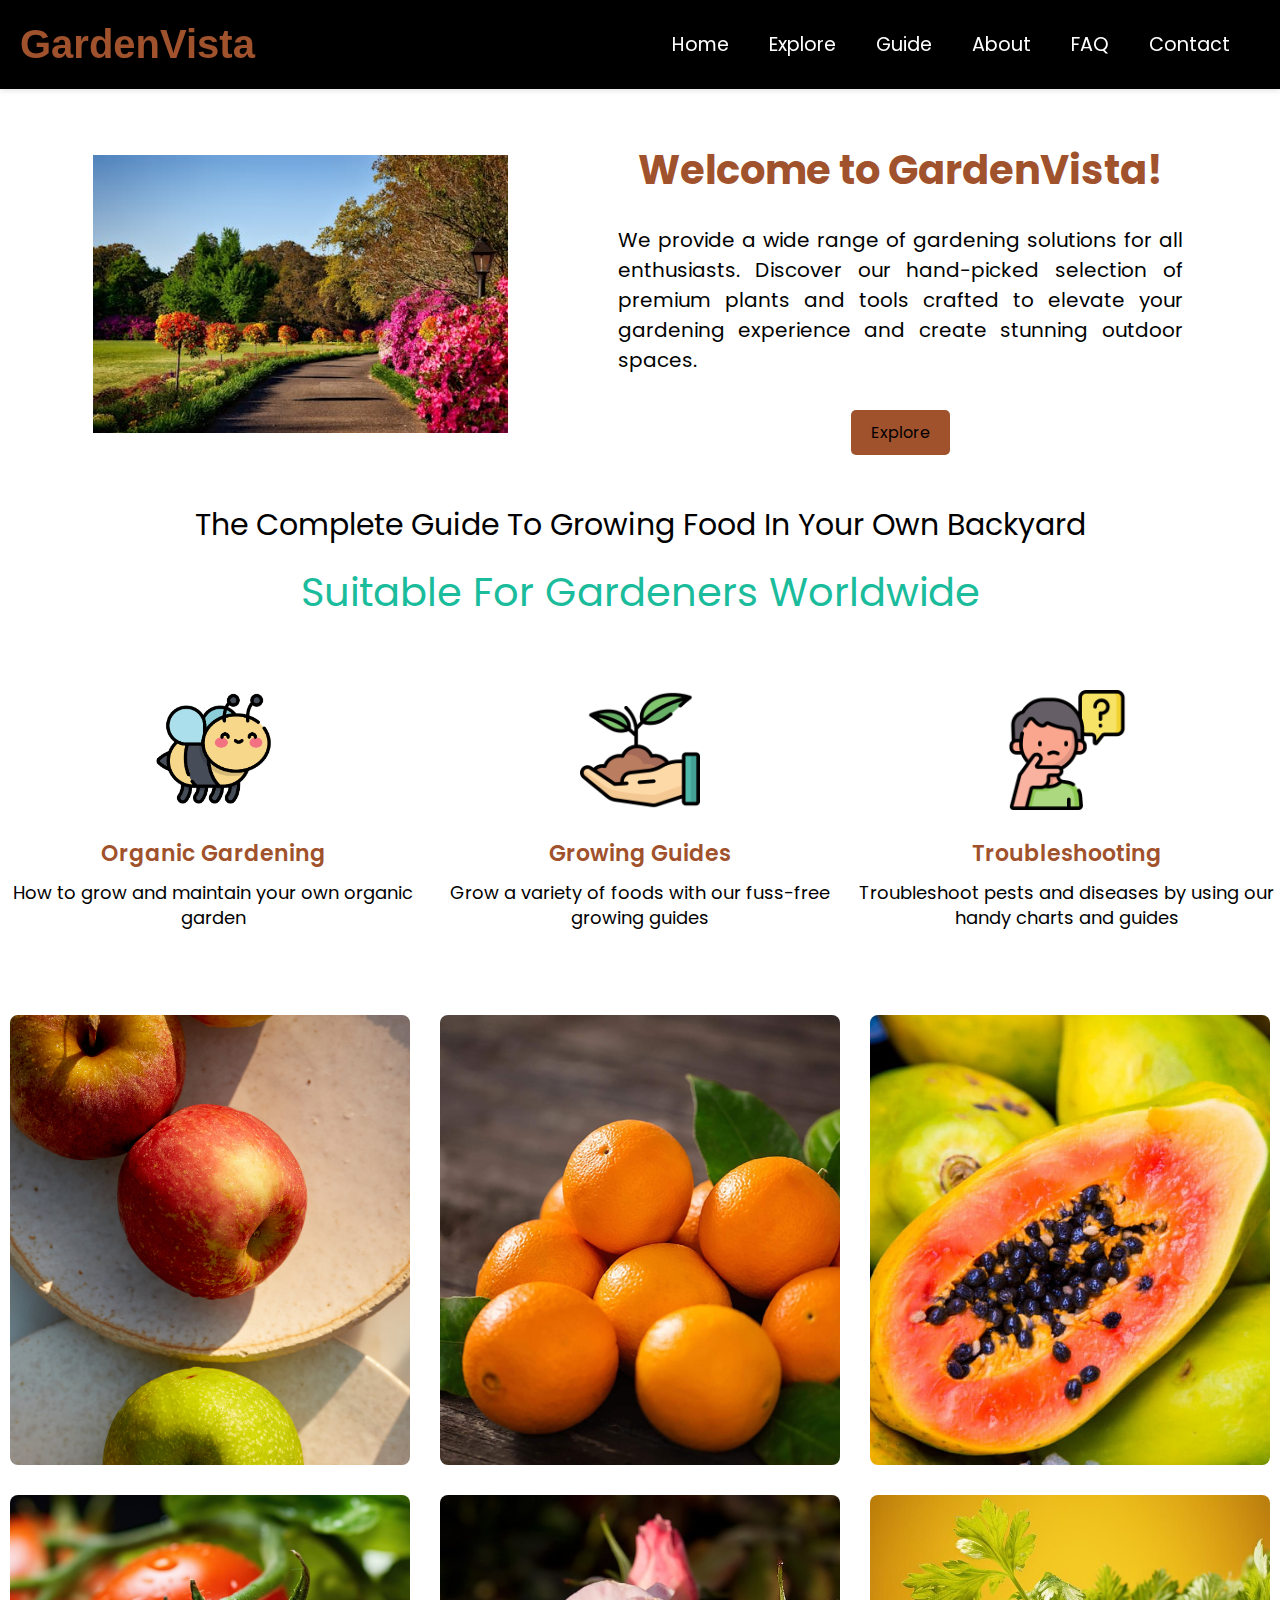
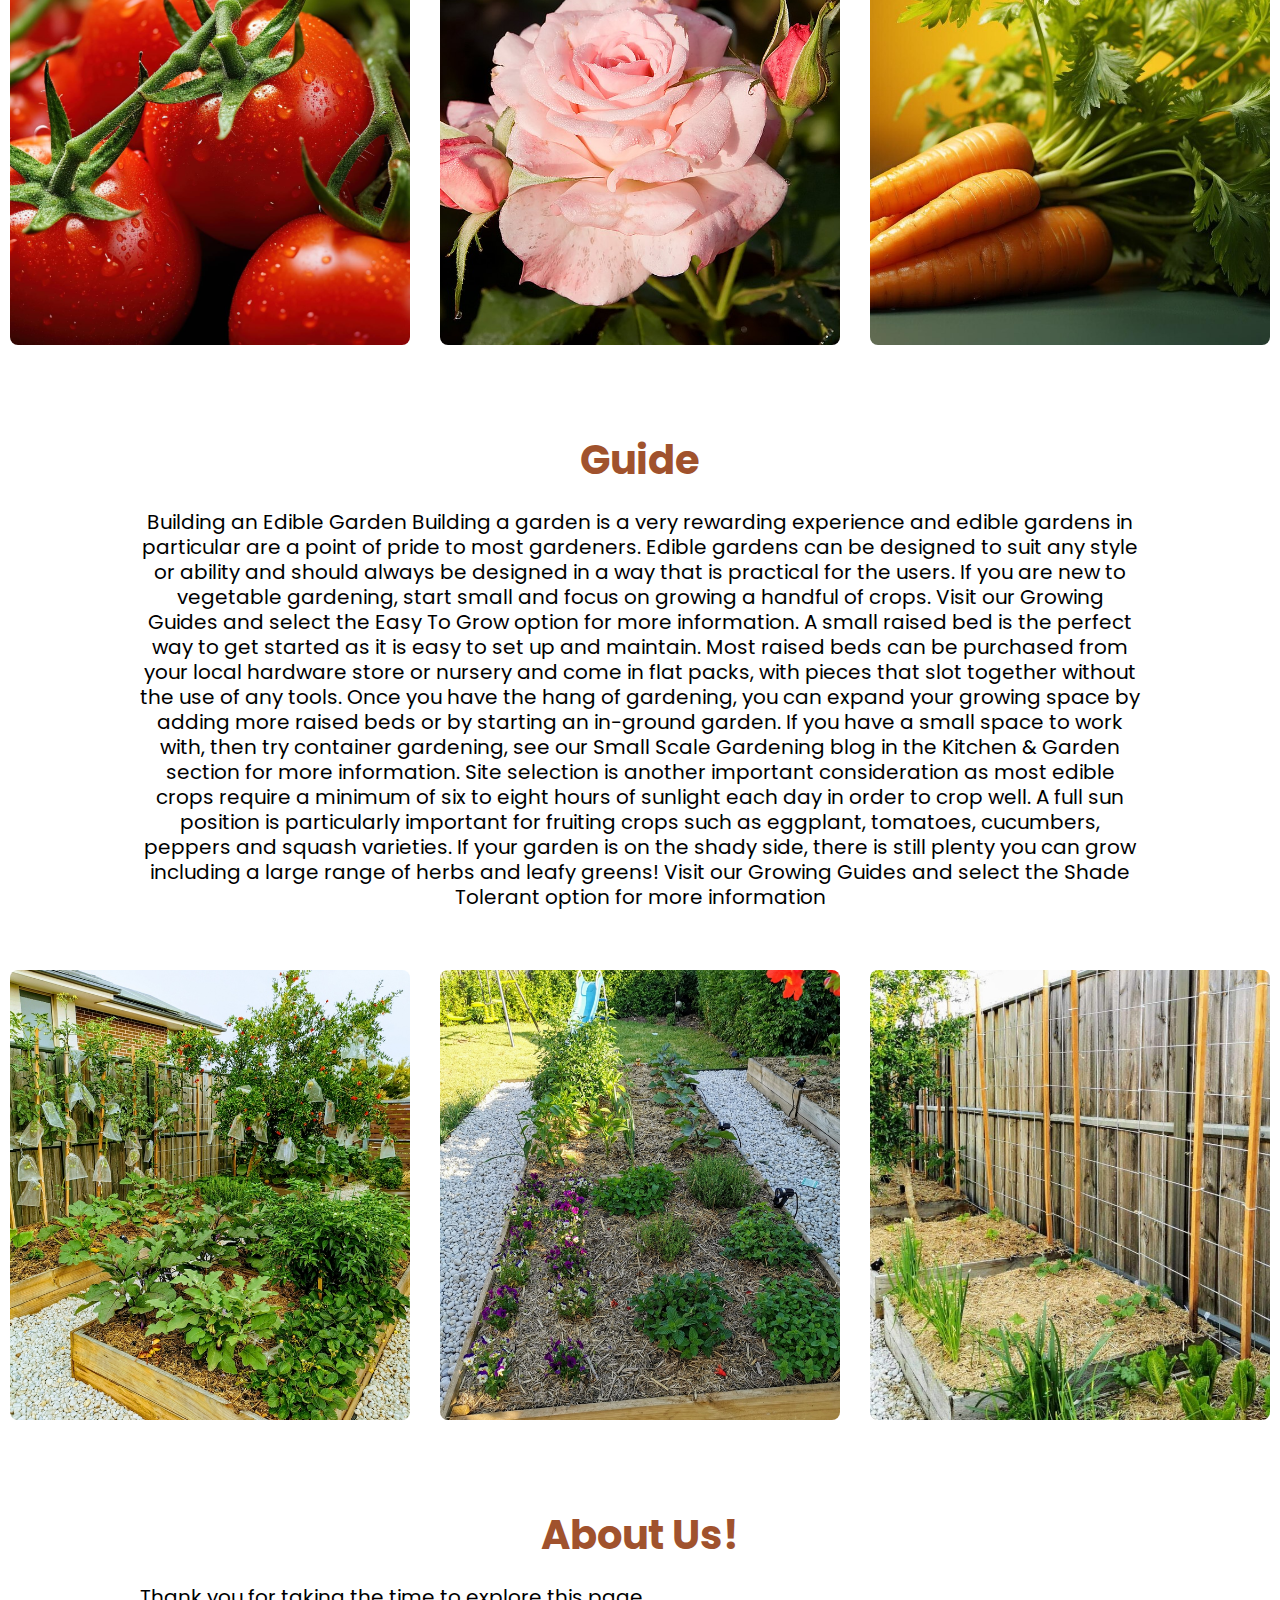
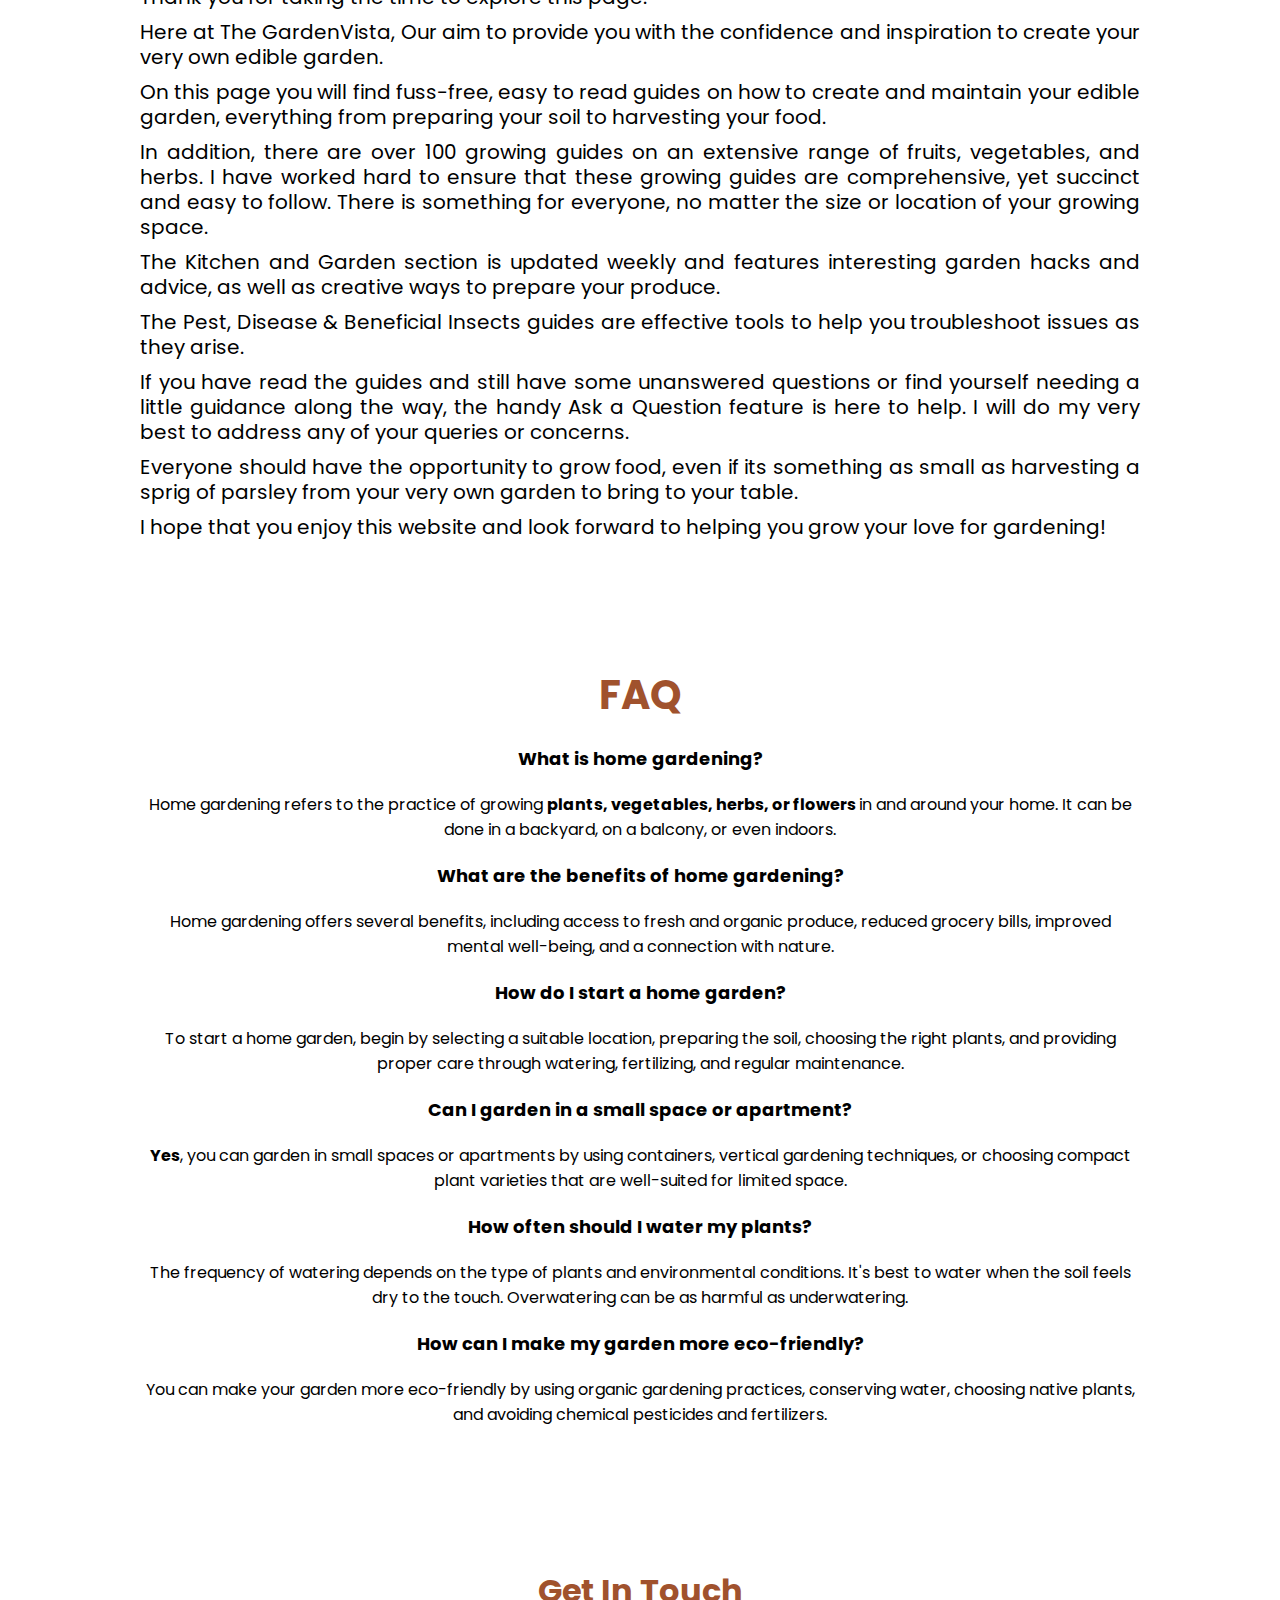
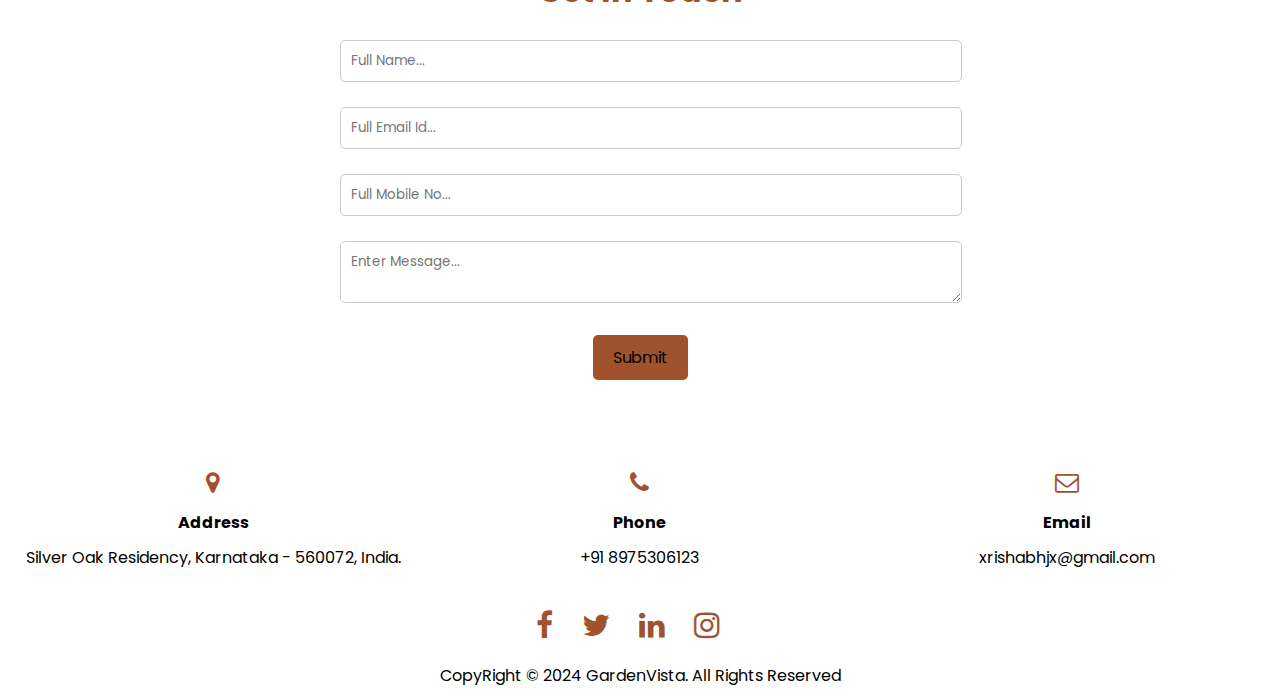
<file: Task2_landing page/index.html>
<!DOCTYPE html>
<html lang="en">

<head>
  <meta charset="UTF-8">
  <meta name="viewport" content="width=device-width, initial-scale=1.0">
  <link rel="icon" type="image/svg+xml" href="assert/tabicon.jpg" />
  <link rel="stylesheet" href="https://maxcdn.bootstrapcdn.com/font-awesome/4.7.0/css/font-awesome.min.css">
  <link rel="stylesheet" href="styles.css">
  <title>GardenVista</title>
</head>

<body>
  <header>
    <div class="header-section">
      <div class="header-logo">GardenVista</div>
      <div class="navbar-icon">
        <i class="fa fa-bars"></i>
      </div>
      <nav class="navbar-head">
        <a href="#home">Home</a>
        <a href="#explore">Explore</a>
        <a href="#guide">Guide</a>
        <a href="#about">About</a>
        <a href="#faq">FAQ</a>
        <a href="#contact">Contact</a>
      </nav>
    </div>
  </header>
  <main>

    <section id="home">
      <div class="home-section">
        <div class="image-content">
          <img src="images/garden.jpeg" alt="GardenVista" />
        </div>
        <div class="description">
          <h1>Welcome to GardenVista!</h1>
          <p>
            We provide a wide range of gardening solutions for all enthusiasts.
            Discover our hand-picked selection of premium plants and tools
            crafted to elevate your gardening experience and create stunning
            outdoor spaces.
          </p>
          <a href="#explore"><button>Explore</button></a>
        </div>
      </div>
      <div class="sub-head">
        <h1>
          The complete guide to growing food in your own backyard
        </h1>
        <h2>Suitable for gardeners worldwide</h2>
      </div>
      <div>
        <div class="home-row">
          <img src="images/bee.png" alt="Organic" />
          <h3>Organic Gardening</h3>
          <p>
            How to grow and maintain your own organic garden
          </p>
        </div>
        <div class="home-row">
          <img src="images/notes.png" alt="Guides" />
          <h3>Growing Guides</h3>
          <p>
            Grow a variety of foods with our fuss-free growing guides
          </p>
        </div>
        <div class="home-row">
          <img src="images/question.png" alt="Troubleshooting" />
          <h3>Troubleshooting</h3>
          <p>
            Troubleshoot pests and diseases by using our handy charts and
            guides
          </p>
        </div>
      </div>
    </section>
    <br />
    <section id="explore" class="explore-section">
      <div class="explore-container">
        <div class="plant-container">
          <img src="images/apple.jpg" alt="Apple">
          <div class="middle">
            <button onclick="showPopup('popup1')" class="text">Apple</button>
          </div>
        </div>
        <div class="plant-container">
          <img src="images/orange.jpg" alt="Orange">
          <div class="middle">
            <button onclick="showPopup('popup2')" class="text">Orange</button>
          </div>
        </div>
        <div class="plant-container">
          <img src="images/papaya.jpg" alt="papaya">
          <div class="middle">
            <button onclick="showPopup('popup3')" class="text">Papaya</button>
          </div>
        </div>
        <div class="plant-container">
          <img src="images/tomato.jpeg" alt="Tomato">
          <div class="middle">
            <button onclick="showPopup('popup4')" class="text">Tomato</button>
          </div>
        </div>
        <div class="plant-container">
          <img src="images/rose.jpg" alt="Rose">
          <div class="middle">
            <button onclick="showPopup('popup5')" class="text">Rose</button>
          </div>
        </div>
        <div class="plant-container">
          <img src="images/carrot.jpg" alt="Carrot">
          <div class="middle">
            <button onclick="showPopup('popup6')" class="text">Carrot</button>
          </div>
        </div>
      </div>
    </section>

    <section>
      <div id="popup1" class="popup">
        <div class="popup-content">
          <span class="close" onclick="closePopup('popup1')">&times;</span>
          <h2>Apple</h2>
          <h3>Family: Rosaceae</h3>
          <h3>Genus: Malus</h3>
          <h3>Species: M. domestica</h3>
          <h3>Kingdom: Plantae</h3>
          <p>An apple is a round, edible fruit produced by an apple tree Apple trees are cultivated worldwide and are
            the most widely grown species in the genus Malus.</p>
        </div>
      </div>
      <div id="popup2" class="popup">
        <div class="popup-content">
          <span class="close" onclick="closePopup('popup2')">&times;</span>
          <h2>Orange</h2>
          <h3>Family: Rutaceae</h3>
          <h3>Genus: Citrus</h3>
          <h3>Species: Citrus × sinensis</h3>
          <h3>Kingdom: Plantae</h3>
          <p>A hybrid between pomelo and mandarin, also known as the sweet oranges, is a commonly cultivated species of
            orange that includes Valencia oranges, blood oranges and navel oranges.</p>
        </div>
      </div>
      <div id="popup3" class="popup">
        <div class="popup-content">
          <span class="close" onclick="closePopup('popup3')">&times;</span>
          <h2>Papaya</h2>
          <h3>Family: Caricaceae</h3>
          <h3>Genus: Carica</h3>
          <h3>Species: C. papaya</h3>
          <h3>Kingdom: Plantae</h3>
          <p>The papaya is a small, sparsely branched tree, usually with a single stem growing from 5 to 10 m (16 to 33
            ft) tall, with spirally arranged leaves confined to the top of the trunk.</p>
        </div>
      </div>
      <div id="popup4" class="popup">
        <div class="popup-content">
          <span class="close" onclick="closePopup('popup4')">&times;</span>
          <h2>Tomato</h2>
          <h3>Family: Solanaceae</h3>
          <h3>Genus: Solanum</h3>
          <h3>Species: S. lycopersicum</h3>
          <h3>Kingdom: Plantae</h3>
          <p>The tomato is the edible berry of the plant Solanum lycopersicum, commonly known as the tomato plant. The
            species originated in western South America, Mexico, and Central America. The Nahuatl word tomatl gave rise
            to the Spanish word tomate, from which the English word tomato derived</p>
        </div>
      </div>
      <div id="popup5" class="popup">
        <div class="popup-content">
          <span class="close" onclick="closePopup('popup5')">&times;</span>
          <h2>Rose</h2>
          <h3>Family: Rosaceae</h3>
          <h3>Genus: Rosa</h3>
          <h3>Species: Rosa</h3>
          <h3>Kingdom: Plantae</h3>
          <p>A rose is either a woody perennial flowering plant of the genus Rosa, in the family Rosaceae, or the flower
            it bears. There are over three hundred species and tens of thousands of cultivars.</p>
        </div>
      </div>
      <div id="popup6" class="popup">
        <div class="popup-content">
          <span class="close" onclick="closePopup('popup6')">&times;</span>
          <h2>Carrot</h2>
          <h3>Family: Apiaceae</h3>
          <h3>Genus: Daucus</h3>
          <h3>Species: D. carota</h3>
          <h3>Kingdom: Plantae</h3>
          <p>The carrot is a biennial plant in the umbellifer family, Apiaceae. At birth, it grows a rosette of leaves
            while building up the enlarged taproot. </p>
        </div>
      </div>
    </section>

    <section id="guide">
      <div class="guide-section">
        <h1>Guide</h1>
        <p>
          Building an Edible Garden Building a garden is a very rewarding
          experience and edible gardens in particular are a point of pride to most
          gardeners. Edible gardens can be designed to suit any style or ability
          and should always be designed in a way that is practical for the users.
          If you are new to vegetable gardening, start small and focus on growing
          a handful of crops. Visit our Growing Guides and select the Easy To
          Grow option for more information. A small raised bed is the perfect way
          to get started as it is easy to set up and maintain. Most raised beds
          can be purchased from your local hardware store or nursery and come in
          flat packs, with pieces that slot together without the use of any tools.
          Once you have the hang of gardening, you can expand your growing space
          by adding more raised beds or by starting an in-ground garden. If you
          have a small space to work with, then try container gardening, see our
          Small Scale Gardening blog in the Kitchen & Garden section for more
          information. Site selection is another important consideration as most
          edible crops require a minimum of six to eight hours of sunlight each
          day in order to crop well. A full sun position is particularly important
          for fruiting crops such as eggplant, tomatoes, cucumbers, peppers and
          squash varieties. If your garden is on the shady side, there is still
          plenty you can grow including a large range of herbs and leafy greens!
          Visit our Growing Guides and select the Shade Tolerant option for
          more information
        </p>
      </div>
      <div class="guide-container">
        <div class="guide-image">
          <img src="images/guide1.jpg" alt="guide1" />
        </div>
        <div class="guide-image">
          <img src="images/guide2.jpg" alt="guide2" />
        </div>
        <div class="guide-image">
          <img src="images/guide3.jpg" alt="guide3" />
        </div>
      </div>
    </section>

    <section id="about">
      <div class="about-container">
        <h1>About Us!</h1>
        <p>
          Thank you for taking the time to explore this page.
        </p>
        <p>
          Here at The GardenVista, Our aim to provide you with the
          confidence and inspiration to create your very own edible garden.
        </p>
        <p>
          On this page you will find fuss-free, easy to read guides on how to
          create and maintain your edible garden, everything from preparing
          your soil to harvesting your food.
        </p>
        <p>
          In addition, there are over 100 growing guides on an extensive range
          of fruits, vegetables, and herbs. I have worked hard to ensure that
          these growing guides are comprehensive, yet succinct and easy to
          follow. There is something for everyone, no matter the size or
          location of your growing space.
        </p>
        <p>
          The Kitchen and Garden section is updated weekly and features
          interesting garden hacks and advice, as well as creative ways to
          prepare your produce.
        </p>
        <p>
          The Pest, Disease & Beneficial Insects guides are effective tools to
          help you troubleshoot issues as they arise.
        </p>
        <p>
          If you have read the guides and still have some unanswered questions
          or find yourself needing a little guidance along the way, the handy
          Ask a Question feature is here to help. I will do my very best to
          address any of your queries or concerns.
        </p>
        <p>
          Everyone should have the opportunity to grow food, even if its
          something as small as harvesting a sprig of parsley from your very
          own garden to bring to your table.
        </p>
        <p>
          I hope that you enjoy this website and look forward to helping you
          grow your love for gardening!
        </p>
      </div>
    </section>

    <section id="faq">
      <div class="faq-container">
        <h1>FAQ</h1>
        <div class="faq-item">
          <div class="faq-question">What is home gardening?</div>
          <div class="faq-answer">
            Home gardening refers to the practice of growing
            <strong>plants, vegetables, herbs, or flowers </strong>in and around
            your home. It can be done in a backyard, on a balcony, or even indoors.
          </div>
        </div>

        <div class="faq-item">
          <div class="faq-question">What are the benefits of home gardening?</div>
          <div class="faq-answer">
            Home gardening offers several benefits, including access to fresh
            and organic produce, reduced grocery bills, improved mental
            well-being, and a connection with nature.
          </div>
        </div>

        <div class="faq-item">
          <div class="faq-question">How do I start a home garden?</div>
          <div class="faq-answer">
            To start a home garden, begin by selecting a suitable location,
            preparing the soil, choosing the right plants, and providing proper
            care through watering, fertilizing, and regular maintenance.
          </div>
        </div>

        <div class="faq-item">
          <div class="faq-question">Can I garden in a small space or apartment?</div>
          <div class="faq-answer">
            <strong>Yes</strong>, you can garden in small spaces or apartments
            by using containers, vertical gardening techniques, or choosing
            compact plant varieties that are well-suited for limited space.
          </div>
        </div>

        <div class="faq-item">
          <div class="faq-question">How often should I water my plants?</div>
          <div class="faq-answer">
            The frequency of watering depends on the type of plants and
            environmental conditions. It's best to water when the soil feels dry
            to the touch. Overwatering can be as harmful as underwatering.
          </div>
        </div>

        <div class="faq-item">
          <div class="faq-question">How can I make my garden more eco-friendly?</div>
          <div class="faq-answer">
            You can make your garden more eco-friendly by using organic
            gardening practices, conserving water, choosing native plants, and
            avoiding chemical pesticides and fertilizers.
          </div>
        </div>
      </div>
    </section>

    <section id="contact">
      <div id="contact" class="contact-section">
        <div class="contact-form">
          <h2 class="contact-text">Get In Touch</h2>
          <form>
            <input type="text" placeholder="Full Name...">
            <input type="text" placeholder="Full Email Id...">
            <input type="text" placeholder="Full Mobile No...">
            <textarea placeholder="Enter Message..."></textarea>
            <button type="submit">Submit</button>
          </form>
        </div>
      </div>
      <div>
        <div class="contact-detail">
          <h3>
            <i class="fa fa-map-marker"></i>
          </h3>
          <h4>Address</h4>
          <p>Silver Oak Residency, Karnataka - 560072, India.</p>
        </div>
        <div class="contact-detail">
          <h3>
            <i class="fa fa-phone"></i>
          </h3>
          <h4>Phone</h4>
          <p>+91 8975306123</p>
        </div>
        <div class="contact-detail">
          <h3>
            <i class="fa fa-envelope-o"></i>
          </h3>
          <h4>Email</h4>
          <p>xrishabhjx@gmail.com</p>
        </div>
      </div>
    </section>
  </main>
  <footer>
    <div class="footer-section">
      <div class="footer-content">
        <a href="https://www.facebook.com/" target="_blank">
          <i class="fa fa-facebook"></i>
        </a>
        <a href="https://www.x.com/" target="_blank">
          <i class="fa fa-twitter"></i>
        </a>
        <a href="https://www.linkedin.com/" target="_blank">
          <i class="fa fa-linkedin"></i>
        </a>
        <a href="https://www.instagram.com/" target="_blank">
          <i class="fa fa-instagram"></i>
        </a>
      </div>
    </div>
    <div class="footer-end">CopyRight &copy; 2024 GardenVista. All Rights Reserved
    </div>
  </footer>

  <script src="script.js"></script>
</body>

</html>
</file>
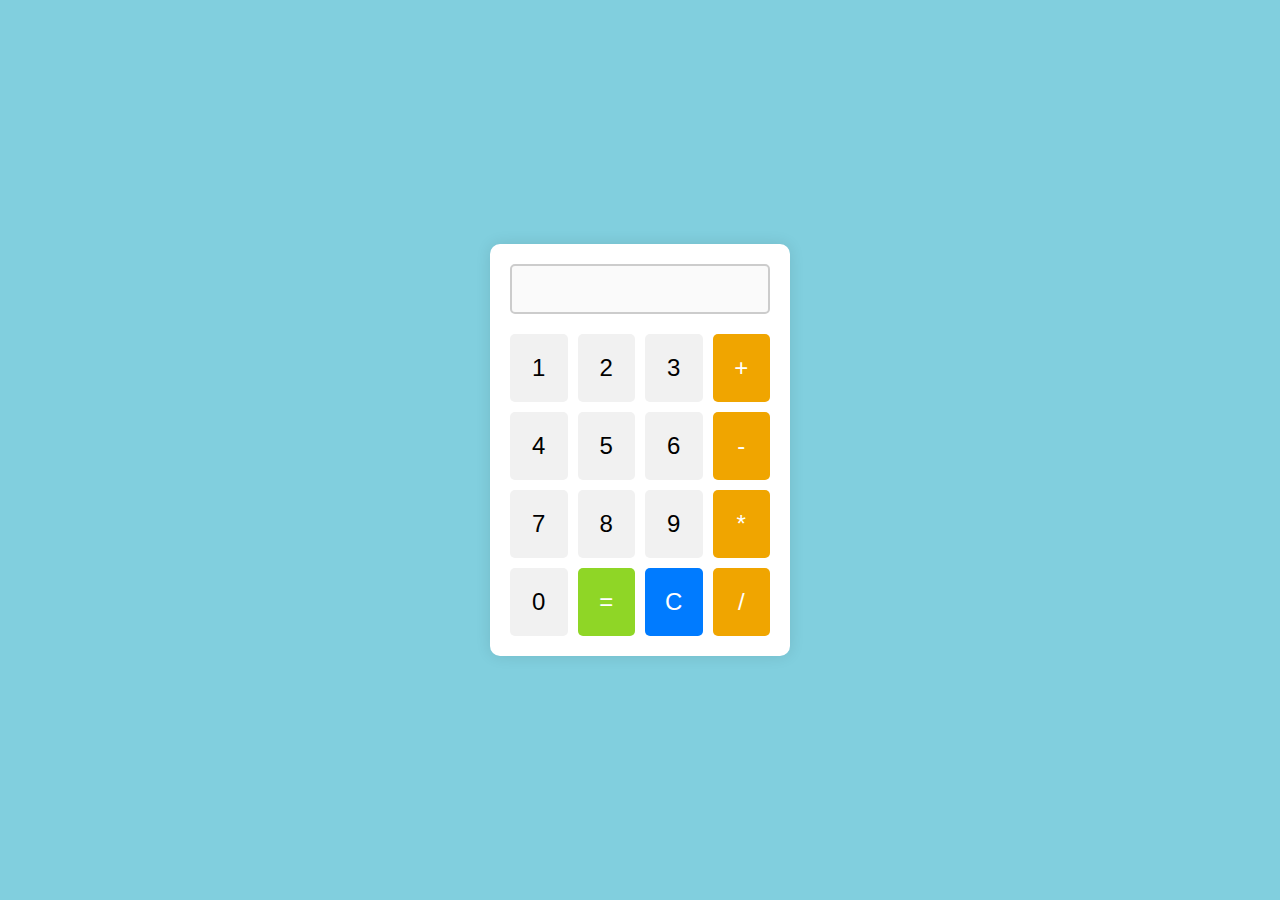
<file: Task3_Calculator/index.html>
<!DOCTYPE html>
<html lang="en">
<head>
    <meta charset="UTF-8">
    <meta name="viewport" content="width=device-width, initial-scale=1.0">
    <title>Calculator</title>
    <link rel="stylesheet" href="style.css">
</head>
<body>
    <div class="calculator">
        <input type="text" id="display" class="display" disabled/>
        <div class="buttons">
            <button class="btn" onclick="appendValue('1')">1</button>
            <button class="btn" onclick="appendValue('2')">2</button>
            <button class="btn" onclick="appendValue('3')">3</button>
            <button class="btn operator" onclick="appendValue('+')">+</button>
            <button class="btn" onclick="appendValue('4')">4</button>
            <button class="btn" onclick="appendValue('5')">5</button>
            <button class="btn" onclick="appendValue('6')">6</button>
            <button class="btn operator" onclick="appendValue('-')">-</button>
            <button class="btn" onclick="appendValue('7')">7</button>
            <button class="btn" onclick="appendValue('8')">8</button>
            <button class="btn" onclick="appendValue('9')">9</button>
            <button class="btn operator" onclick="appendValue('*')">*</button>
            <button class="btn" onclick="appendValue('0')">0</button>
            <button class="btn equal" onclick="calculateResult()">=</button>
            <button class="btn clear" onclick="clearDisplay()">C</button>
            <button class="btn operator" onclick="appendValue('/')">/</button>
        </div>
    </div>

    <script src="script.js"></script>
</body>
</html>
</file>
<file: Task2_landing page/styles.css>
@import url('https://fonts.googleapis.com/css2?family=Poppins:ital,wght@0,100;0,200;0,300;0,400;0,500;0,600;0,700;0,800;0,900;1,100;1,200;1,300;1,400;1,500;1,600;1,700;1,800;1,900&display=swap');


html,
body {
  scroll-behavior: smooth;
  background-image: url("https://img.freepik.com/free-vector/gradient-wallpaper-green-tones_23-2148356760.jpg?semt=ais_hybrid");
  background-repeat: no-repeat;
  background-size: cover;
}
* {
  margin: 0;
  padding: 0;
  /* font-family: "Arial", sans-serif; */
  font-family: "Poppins", serif;
}
.header-section {
  position: fixed;
  top: 0;
  left: 0;
  right: 0;
  z-index: 1000;
  display: flex;
  justify-content: space-between;
  align-items: center;
  padding: 20px;
  background-color: black;
  box-shadow: 0 2px 5px rgba(0, 0, 0, 0.1);
  background-repeat: no-repeat;
  background-size: cover;
  background-image: url("https://cdn.prod.website-files.com/5a9ee6416e90d20001b20038/64f5c41d17f515e82dd8ec82_Rectangle%20(20).svg");
}
.header-logo {
  font-family: "Montserrat", sans-serif;
  font-size: 40px;
  font-weight: 600;
  color: #a0522d;
}
.navbar-head {
  display: flex;
  list-style: none;
  transition: display 0.3s ease;
}
.navbar-head a {
  color: white;
  text-decoration: none;
  padding: 10px;
  margin-right: 20px;
  font-size: 1.2em;
}
.navbar-head a:hover {
  color: #a0522d;
  border-bottom: 3px solid #a0522d;
}
.navbar-icon {
  display: none;
  font-size: 2rem;
  cursor: pointer;
  margin-left: 10px;
  margin-right: 5px;
}
.home-section {
  display: flex;
  justify-content: center;
  align-items: center;
  padding: 25px;
  padding-top: 140px;
}
.image-content img {
  max-width: 80%;
  margin-left: 20px;
  transition: transform 0.3s ease;
}
.image-content img:hover {
  transform: scale(0.9);
}
.description {
  text-align: center;
  max-width: 50%;
}
.description h1 {
  font-size: 40px;
  color: #a0522d;
}
.description p {
  font-size: 20px;
  text-align: justify;
  line-height: 30px;
  padding: 25px;
}
.description button {
  background-color: #a0522d;
  padding: 10px 20px;
  border: none;
  font-size: 16px;
  border-radius: 5px;
  cursor: pointer;
  display: block;
  margin: 0 auto;
}
.description button:hover {
  background-color: #45cc3c;
}
.description button:active {
  transform: scale(0.9);
}
.description a {
  text-decoration: none;
}
.sub-head {
  text-align: center;
  padding: 25px;
}
.sub-head h1 {
  text-align: center;
  font-family: "Poppins", sans-serif;
  text-transform: capitalize;
  font-weight: 400 !important;
  padding-bottom: 5px;
  font-size: 30px;
  font-weight: 800;
  line-height: 40px;
}
.sub-head h2 {
  color: #1abc9c;
  text-align: center;
  font-family: "Poppins", sans-serif;
  text-transform: capitalize;
  font-weight: 400;
  font-size: 40px;
  line-height: 45px;
  padding-top: 20px;
}
.home-row {
  float: left;
  width: 33.33%;
  text-align: center;
}
.home-row img {
  max-width: 120px;
  margin-bottom: 20px;
  padding-top: 50px;
}
.home-row h3 {
  margin-bottom: 10px;
  color: #a0522d;
  font-size: 22px;
  font-weight: 600;
}
.home-row p {
  margin-bottom: 10px;
  font-weight: 400;
  font-size: 18px;
  line-height: 25px;
}
.explore-section {
  margin-top: 250px;
  padding-top: 100px;
}
.explore-container {
  display: flex;
  flex-wrap: wrap;
  flex-direction: row;
  gap: 30px;
  justify-content: center;
  align-items: center;
}

.plant-container {
  width: 100%;
  width: 400px;
  height: 450px;
  border-radius: 8px;
  z-index: 1;
  overflow: hidden;
  position: relative;
}
.plant-container img {
  object-fit: cover;
  width: 100%;
  height: 100%;
  transition: transform 0.3s ease;
}
.middle {
  transition: 0.5s ease;
  opacity: 0;
  position: absolute;
  top: 50%;
  left: 50%;
  transform: translate(-50%, -50%);
}
.text {
  background-color: #dbb7a6;
  border-radius: 15px;
  font-size: 24px;
  padding: 16px 32px;
  cursor: pointer;
}
.middle button:hover {
  background-color: #30aa83;
}
.middle button:active {
  transform: scale(0.9);
}
.plant-container:hover img {
  transform: scale(1.2);
}
.plant-container:hover .middle {
  opacity: 1;
}
.popup {
  display: none;
  position: fixed;
  top: 50%;
  left: 50%;
  transform: translate(-50%, -50%);
  background-color: white;
  border-radius: 8px;
  border: 2px solid;
  z-index: 1000;
  padding: 2px;
  max-width: 80%;
}
.popup-content {
  background-color: white;
  padding: 5px;
}
.popup-content h2 {
  text-align: center;
  color: #a0522d;
  padding: 20px;
  font-size: 35px;
  font-weight: 600;
}
.popup-content h3 {
  text-align: center;
  padding: 10px;
  font-size: 22px;
  font-weight: 400;
}
.popup-content p {
  text-align: justify;
  padding: 20px;
  font-size: 20px;
  font-weight: 400;
}
.close {
  float: right;
  font-size: 30px;
  cursor: pointer;
}
.guide-section {
  padding-top: 85px;
  padding-bottom: 50px;
  display: flex;
  flex-wrap: wrap;
  flex-direction: column;
  align-items: center;
}
.guide-section h1 {
  text-align: center;
  font-size: 40px;
  color: #a0522d;
  margin-bottom: 20px;
}
.guide-section p {
  text-align: center;
  width: 100%;
  max-width: 1000px;
  font-size: 20px;
  line-height: 25px;
  text-align: center;
}
.guide-container {
  display: flex;
  flex-wrap: wrap;
  flex-direction: row;
  gap: 30px;
  justify-content: center;
  align-items: center;
}

.guide-image {
  width: 100%;
  width: 400px;
  height: 450px;
  border-radius: 8px;
  z-index: 1;
  overflow: hidden;
  position: relative;
}
.guide-image img {
  object-fit: cover;
  width: 100%;
  height: 100%;
  transition: transform 0.3s ease;
}
.guide-image img:hover {
  transform: scale(1.2);
}
.about-container {
  padding-top: 85px;
  display: flex;
  flex-wrap: wrap;
  flex-direction: column;
  align-items: center;
}
.about-container h1 {
  text-align: center;
  font-size: 40px;
  color: #a0522d;
  margin-bottom: 20px;
}
.about-container p {
  text-align: center;
  width: 100%;
  max-width: 1000px;
  font-size: 20px;
  line-height: 25px;
  text-align: justify;
}
.faq-container {
  max-width: 1000px;
  margin: 50px auto;
  padding: 20px;
  padding-top: 65px;
}
.faq-container h1 {
  text-align: center;
  font-size: 40px;
  color: #a0522d;
  margin-bottom: 20px;
}
.faq-item {
  margin-bottom: 20px;
}
.faq-question {
  font-size: 18px;
  font-weight: bold;
  margin-bottom: 20px;
  text-align: center;
}
.faq-answer {
  margin-bottom: 20px;
  font-size: 16px;
  text-align: center;
}

.contact-section {
  text-align: center;
  padding: 50px;
}
.contact-text {
  font-size: 2em;
  margin-bottom: 25px;
  color: #a0522d;
}
.contact-form {
  max-width: 600px;
  width: 100%;
  margin: 0 auto;
}
.contact-form form {
  width: 100%;
  margin-bottom: 35px;
}
.contact-form input,
.contact-form textarea {
  width: 100%;
  padding: 10px;
  margin-bottom: 25px;
  border: 1px solid #ccc;
  border-radius: 5px;
}
.contact-form button {
  background-color: #a0522d;
  padding: 10px 20px;
  border: none;
  font-size: 16px;
  border-radius: 5px;
  cursor: pointer;
  display: block;
  margin: 0 auto;
}
.contact-form button:hover {
  background-color: #45cc3c;
}
input:focus,
textarea:focus {
  border: 3px solid #a0522d;
  outline: none;
}
.contact-detail {
  float: left;
  width: 33.33%;
  text-align: center;
}
.contact-detail h3 {
  font-size: 1.5em;
  color: #a0522d;
  margin-bottom: 10px;
}
.contact-detail h4,
p {
  margin-bottom: 10px;
}
.footer-section {
  text-align: center;
}
.footer-content a {
  text-decoration: none;
}
.footer-content i {
  margin-top: 30px;
  font-size: 30px;
  margin-right: 25px;
  color: #a0522d;
}
.footer-end {
  text-align: center;
  padding-top: 20px;
  padding-bottom: 10px;
}

i.fa.fa-facebook:hover{
    transform: scale(1.25);
    color: #316FF6;
}

i.fa.fa-twitter:hover{
    transform: scale(1.25);
    color: #1DA1F2;
}

i.fa.fa-linkedin:hover{
    transform: scale(1.25);
    color: #0077B5;
}

i.fa.fa-instagram:hover{
    transform: scale(1.25);
    background: linear-gradient(to right, #feda75, #fa7e1e, #d84b16, #d02c2c, #9b2c8b);
    -webkit-background-clip: text;
    color: transparent;
}

@media screen and (max-width: 768px) {
  .header-section {
    flex-direction: row;
    padding: 15px;
  }
  .header-logo {
    font-size: 28px;
  }
  .navbar-head {
    flex-direction: column;
    display: none;
  }
  .navbar-icon {
    display: block;
  }
  .navbar-head.active {
    display: flex;
    flex-direction: column;
    position: absolute;
    top: 65px;
    left: 0;
    width: 100%;
    /* background-color: #fff; */
    background-image: url("https://cdn.prod.website-files.com/5a9ee6416e90d20001b20038/64f5c41d17f515e82dd8ec82_Rectangle%20(20).svg");
    z-index: 10;
  }
  .navbar-head a {
    margin: 10px 0;
    font-size: 1.5rem;
    text-align: center;
  }
  .home-section {
    flex-direction: column;
    text-align: center;
    padding-top: 100px;
  }
  .image-content img {
    margin-left: 0px;
    max-width: 100%;
  }
  .description {
    max-width: 100%;
    padding: 2px;
  }
  .description h1 {
    font-size: 35px;
  }
  .description p {
    padding: 2px;
  }
  .description button {
    margin-top: 20px;
    margin-bottom: 20px;
  }
  .home-row {
    width: 100%;
    padding: 0px;
  }
  .explore-section {
    margin-top: 780px;
  }
  .explore-container {
    flex-direction: column;
  }
  .plant-container {
    width: 350px;
    height: 300px;
    width: 85%;
  }
  .popup {
    width: 90%;
  }
  .popup-content h2 {
    font-size: 28px;
  }
  .popup-content h3 {
    font-size: 18px;
  }
  .popup-content p {
    font-size: 16px;
  }
  .guide-section {
    padding-top: 20px;
    margin: 10px;
  }
  .guide-container {
    flex-direction: column;
  }
  .guide-image {
    width: 350px;
    height: 300px;
    width: 85%;
  }
  .about-container {
    padding-top: 20px;
    margin: 10px;
  }
  .faq-container {
    padding-top: 0px;
  }
  .contact-section{
    padding-top: 0px;
  }
  .contact-detail {
    width: 100%;
  }
}
</file>
<file: Task3_Calculator/style.css>
* {
    margin: 0;
    padding: 0;
    box-sizing: border-box;
}

body {
    font-family: Arial, sans-serif;
    display: flex;
    justify-content: center;
    align-items: center;
    height: 100vh;
    background-color: #81cfde;
}

.calculator {
    background-color: #fff;
    border-radius: 10px;
    box-shadow: 0 0 15px rgba(0, 0, 0, 0.1);
    width: 300px;
    padding: 20px;
}

.display {
    width: 100%;
    height: 50px;
    font-size: 2em;
    text-align: right;
    padding: 10px;
    margin-bottom: 20px;
    border: 2px solid #ccc;
    border-radius: 5px;
}

.buttons {
    display: grid;
    grid-template-columns: repeat(4, 1fr);
    gap: 10px;
}

button {
    font-size: 1.5em;
    padding: 20px;
    background-color: #f1f1f1;
    border: none;
    border-radius: 5px;
    cursor: pointer;
    transition: background-color 0.3s ease;
}

.equal{
    background-color: rgb(143, 214, 38);
    color: white;
}

.equal:hover{
    background-color: green;
}
button:hover {
    background-color: #e0e0e0;
}

button.operator {
    background-color: #f0a500;
    color: white;
}

button.operator:hover {
    background-color: #d98b00;
}

button:active {
    background-color: #bbb;
}

/* Updated for clear button */
button.clear {
    background-color: #007bff; /* Blue color */
    color: white;
}

button.clear:hover {
    background-color: #0056b3; /* Darker blue on hover */
}
</file>
